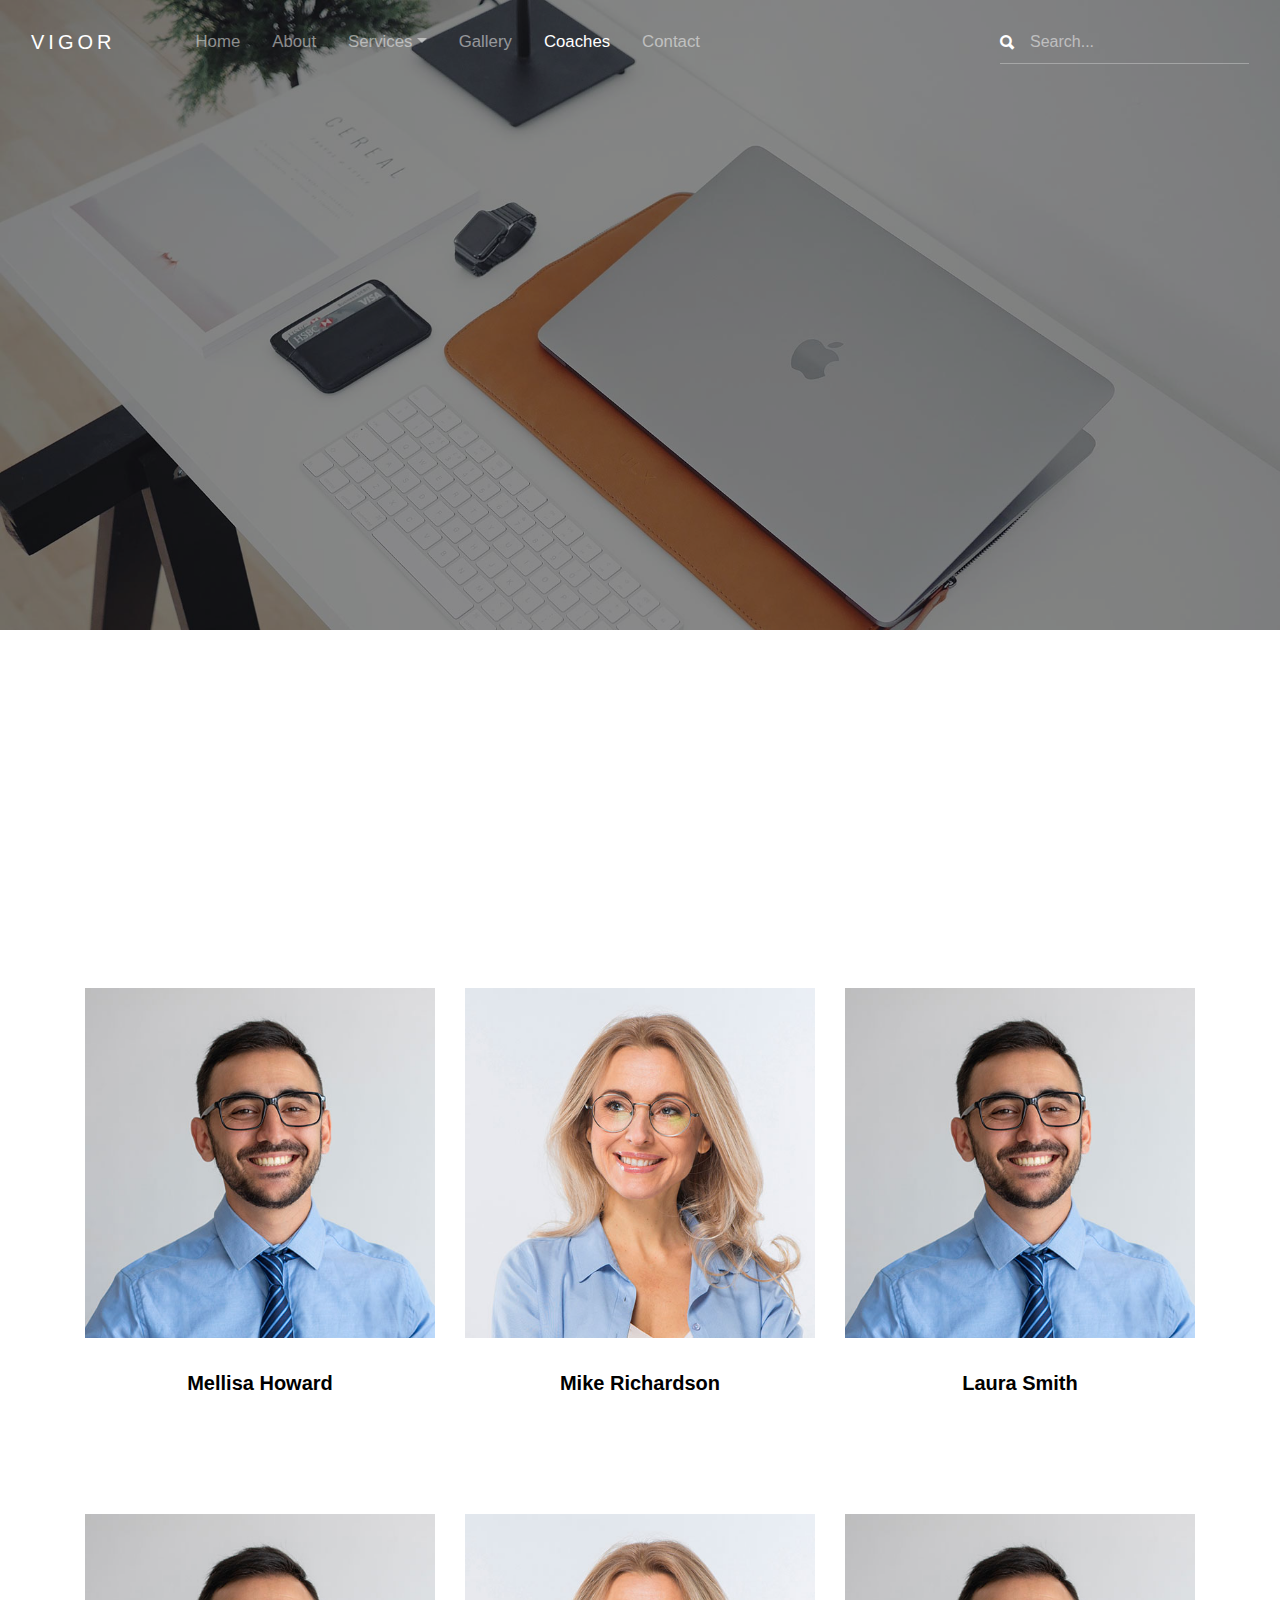
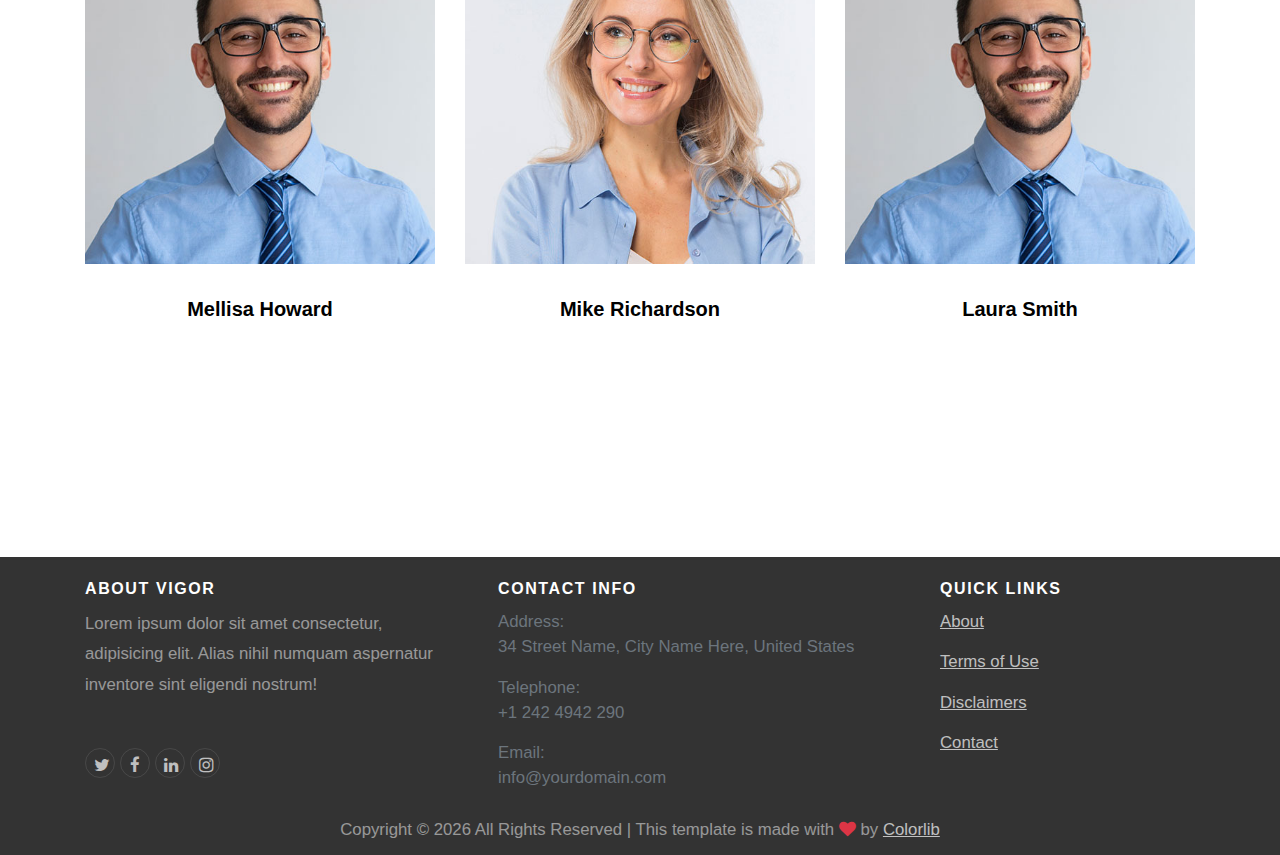
<file: team.html>
<!doctype html>
<html lang="en">

<head>
  <title>Vigor &mdash; Website Template by Colorlib</title>
  <meta charset="utf-8">
  <meta name="viewport" content="width=device-width, initial-scale=1, shrink-to-fit=no">

  <link href="https://fonts.googleapis.com/css?family=Montserrat:400,700|Oxygen:400,700" rel="stylesheet">

  <link rel="stylesheet" href="css/animate.css">
  <link rel="stylesheet" href="css/owl.carousel.min.css">
  <link rel="stylesheet" href="css/jquery.fancybox.min.css">

  <link rel="stylesheet" href="fonts/ionicons/css/ionicons.min.css">
  <link rel="stylesheet" href="fonts/fontawesome/css/font-awesome.min.css">
  <link rel="stylesheet" href="fonts/flaticon/font/flaticon.css">

  <!-- Theme Style -->
  <link rel="stylesheet" href="css/style.css">

</head>

<body>

  <header role="banner">
    <nav class="navbar navbar-expand-lg  bg-dark">
      <div class="container-fluid">
        <a class="navbar-brand " href="index.html">Vigor</a>
        <button class="navbar-toggler" type="button" data-toggle="collapse" data-target="#navbarsExample05"
          aria-controls="navbarsExample05" aria-expanded="false" aria-label="Toggle navigation">
          <span class="navbar-toggler-icon"></span>
        </button>

        <div class="collapse navbar-collapse" id="navbarsExample05">
          <ul class="navbar-nav pl-md-5 mr-auto">
            <li class="nav-item">
              <a class="nav-link " href="index.html">Home</a>
            </li>
            <li class="nav-item">
              <a class="nav-link" href="about.html">About</a>
            </li>
            <li class="nav-item dropdown">
              <a class="nav-link dropdown-toggle" href="services.html" id="dropdown04" data-toggle="dropdown"
                aria-haspopup="true" aria-expanded="false">Services</a>
              <div class="dropdown-menu" aria-labelledby="dropdown04">
                <a class="dropdown-item" href="#">Crossfit</a>
                <a class="dropdown-item" href="#">Fitness</a>
                <a class="dropdown-item" href="#">Powerlifting</a>
                <a class="dropdown-item" href="#">Gym</a>
                <a class="dropdown-item" href="#">Body Shaping</a>
                <a class="dropdown-item" href="#">Circuit</a>
              </div>
            </li>
            <li class="nav-item">
              <a class="nav-link " href="gallery.html">Gallery</a>
            </li>
            <li class="nav-item">
              <a class="nav-link active" href="coaches.html">Coaches</a>
            </li>
            <li class="nav-item">
              <a class="nav-link" href="contact.html">Contact</a>
            </li>
          </ul>

          <div class="navbar-nav ml-auto">
            <form method="post" class="search-form">
              <span class="icon ion ion-search"></span>
              <input type="text" class="form-control" placeholder="Search...">
            </form>
          </div>

        </div>
      </div>
    </nav>
  </header>
  <!-- END header -->

  <div class="inner-page">
    <div class="slider-item overlay" style="background-image: url('images/hero_2.jpg');">
      <div class="container">
        <div class="row slider-text align-items-center justify-content-center">
          <div class="col-lg-9 text-center col-sm-12 element-animate">
            <h1 class="mb-4">Our Coaches</h1>
            <p class="custom-breadcrumbs"><a href="index.html">Home</a> <span class="mx-3">/</span> Coaches</p>
          </div>
        </div>
      </div>
    </div>
  </div>


  <div class="section">
    <div class="container">
      <div class="row justify-content-center mb-5 element-animate">
        <div class="col-md-8 text-center">
          <h2 class="heading mb-4">Coaches</h2>
          <p class="mb-5 lead">Far far away, behind the word mountains, far from the countries Vokalia and Consonantia,
            there live the blind texts. Separated they live in Bookmarksgrove.</p>
        </div>
      </div>
      <div class="row">
        <div class="col-lg-4 mb-5">
          <div class="media d-block media-custom text-center">
            <a href="#"><img src="images/person_1.jpg" alt="Image Placeholder" class="img-fluid"></a>
            <div class="media-body">
              <h3 class="mt-0 text-black">Mellisa Howard</h3>
            </div>
          </div>
        </div>
        <div class="col-lg-4 mb-5">
          <div class="media d-block media-custom text-center">
            <a href="#"><img src="images/person_2.jpg" alt="Image Placeholder" class="img-fluid"></a>
            <div class="media-body">
              <h3 class="mt-0 text-black">Mike Richardson</h3>
            </div>
          </div>
        </div>
        <div class="col-lg-4 mb-5">
          <div class="media d-block media-custom text-center">
            <a href="#"><img src="images/person_1.jpg" alt="Image Placeholder" class="img-fluid"></a>
            <div class="media-body">
              <h3 class="mt-0 text-black">Laura Smith</h3>
            </div>
          </div>
        </div>

        <div class="col-lg-4 mb-5">
          <div class="media d-block media-custom text-center">
            <a href="#"><img src="images/person_1.jpg" alt="Image Placeholder" class="img-fluid"></a>
            <div class="media-body">
              <h3 class="mt-0 text-black">Mellisa Howard</h3>
            </div>
          </div>
        </div>
        <div class="col-lg-4 mb-5">
          <div class="media d-block media-custom text-center">
            <a href="#"><img src="images/person_2.jpg" alt="Image Placeholder" class="img-fluid"></a>
            <div class="media-body">
              <h3 class="mt-0 text-black">Mike Richardson</h3>
            </div>
          </div>
        </div>
        <div class="col-lg-4 mb-5">
          <div class="media d-block media-custom text-center">
            <a href="#"><img src="images/person_1.jpg" alt="Image Placeholder" class="img-fluid"></a>
            <div class="media-body">
              <h3 class="mt-0 text-black">Laura Smith</h3>
            </div>
          </div>
        </div>
  
      </div>
  
    </div>
  </div>
  <!-- END section -->


  <footer class="site-footer" role="contentinfo">
    <div class="container">
      <div class="row">
        <div class="col-md-4">
          <h3>About Vigor</h3>
          <p class="mb-5">Lorem ipsum dolor sit amet consectetur, adipisicing elit. Alias nihil numquam aspernatur
            inventore sint eligendi nostrum!</p>
          <ul class="list-unstyled footer-link d-flex footer-social">
            <li><a href="#" class="p-2"><span class="fa fa-twitter"></span></a></li>
            <li><a href="#" class="p-2"><span class="fa fa-facebook"></span></a></li>
            <li><a href="#" class="p-2"><span class="fa fa-linkedin"></span></a></li>
            <li><a href="#" class="p-2"><span class="fa fa-instagram"></span></a></li>
          </ul>

        </div>
        <div class="col-md-5 pl-md-5">
          <div>
            <h3>Contact Info</h3>
            <ul class="list-unstyled footer-link">
              <li class="d-block">
                <span class="d-block">Address:</span>
                <span>34 Street Name, City Name Here, United States</span></li>
              <li class="d-block"><span class="d-block">Telephone:</span><span>+1 242 4942 290</span></li>
              <li class="d-block"><span class="d-block">Email:</span><span>info@yourdomain.com</span></li>
            </ul>
          </div>

          <!--<div class="mb-4">
            <h3>Subscribe</h3>
            <form action="#" method="post" class="site-block-subscribe">
              <div class="input-group mb-3">
                <input type="text" class="form-control border-secondary bg-transparent" placeholder="Enter your email"
                  aria-label="Enter Email" aria-describedby="button-addon2">
                <div class="input-group-append">
                  <button class="btn btn-warning" type="button" id="button-addon2">Subscribe</button>
                </div>
              </div>
            </form>

          </div>-->
        </div>
        <div class="col-md-3">


          <h3>Quick Links</h3>
          <ul class="list-unstyled footer-link">
            <li><a href="#">About</a></li>
            <li><a href="#">Terms of Use</a></li>
            <li><a href="#">Disclaimers</a></li>
            <li><a href="#">Contact</a></li>
          </ul>
        </div>
        <div class="col-md-3">

        </div>
      </div>
      <div class="row">
        <div class="col-12 text-md-center text-left">
          <p>
            <!-- Link back to Colorlib can't be removed. Template is licensed under CC BY 3.0. -->
            Copyright &copy;
            <script>document.write(new Date().getFullYear());</script> All Rights Reserved | This template is made with
            <i class="fa fa-heart text-danger" aria-hidden="true"></i> by <a href="https://colorlib.com"
              target="_blank">Colorlib</a>
            <!-- Link back to Colorlib can't be removed. Template is licensed under CC BY 3.0. -->
          </p>
        </div>
      </div>
    </div>
  </footer>
  <!-- END footer -->

  <!-- loader -->
  <div id="loader" class="show fullscreen"><svg class="circular" width="48px" height="48px">
      <circle class="path-bg" cx="24" cy="24" r="22" fill="none" stroke-width="4" stroke="#eeeeee" />
      <circle class="path" cx="24" cy="24" r="22" fill="none" stroke-width="4" stroke-miterlimit="10"
        stroke="#f4b214" /></svg></div>

  <script src="js/jquery-3.2.1.min.js"></script>
  <script src="js/popper.min.js"></script>
  <script src="js/bootstrap.min.js"></script>
  <script src="js/owl.carousel.min.js"></script>
  <script src="js/jquery.waypoints.min.js"></script>
  <script src="js/jquery.fancybox.min.js"></script>
  <script src="js/main.js"></script>
</body>

</html>
</file>
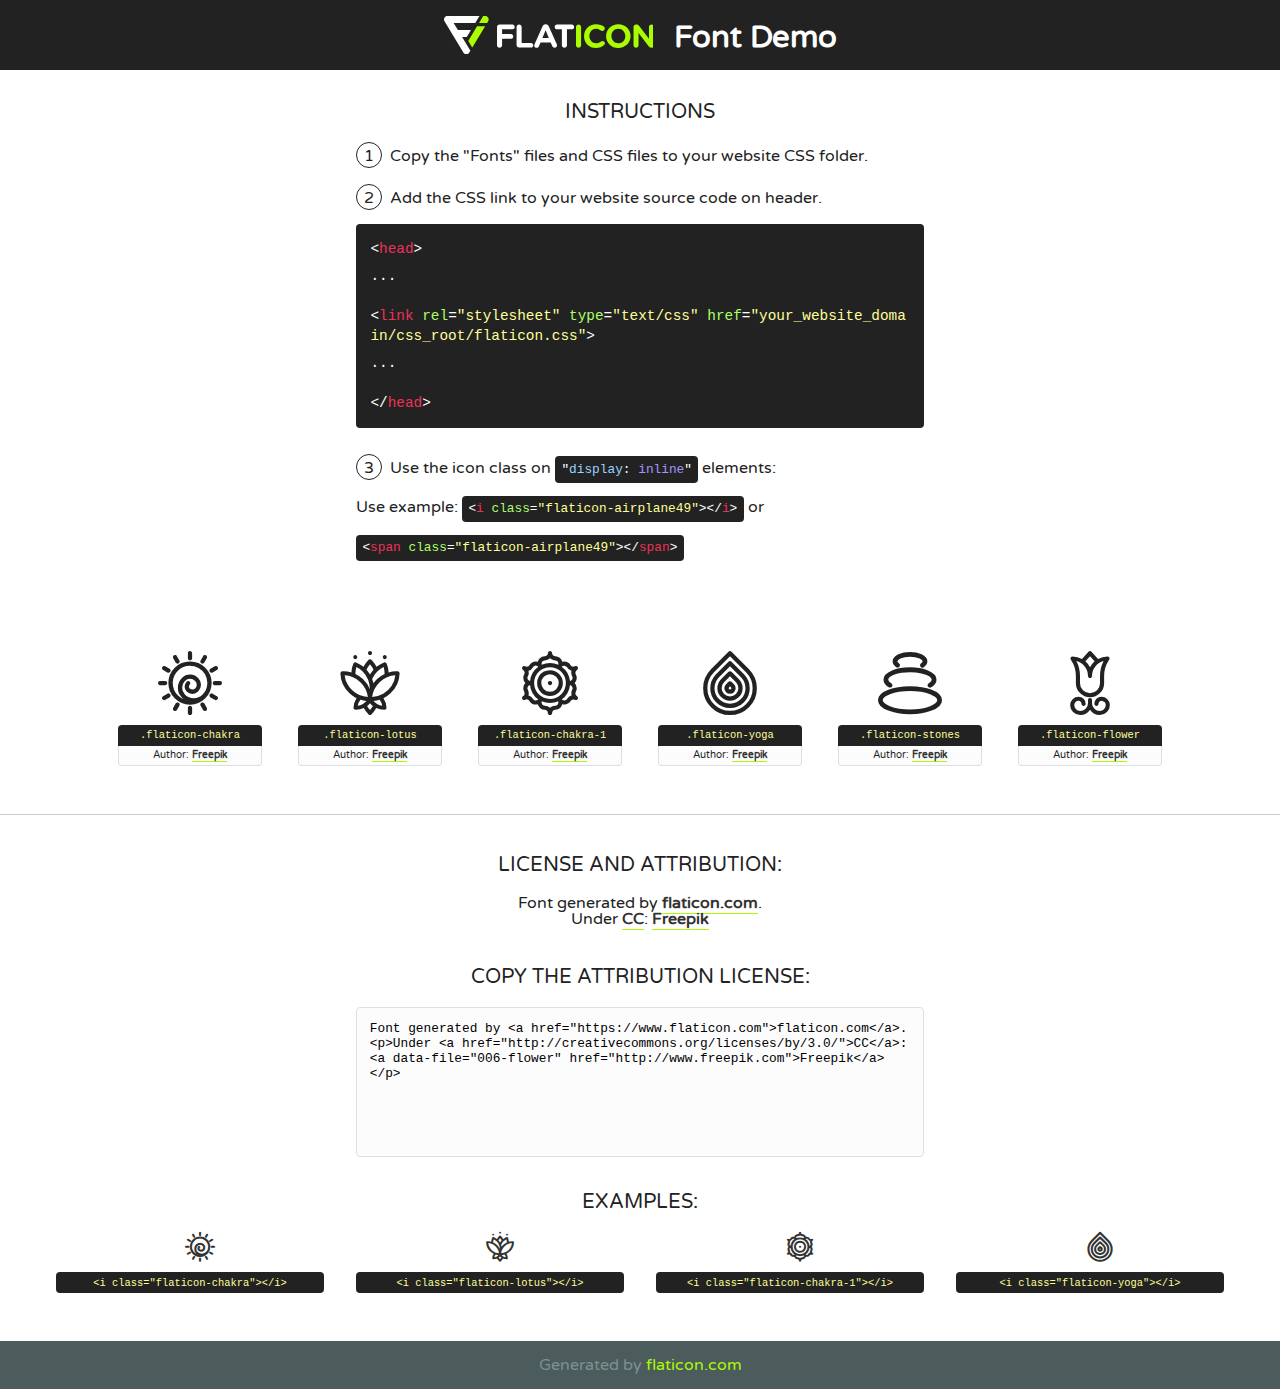
<file: fonts/flaticon-1/font/flaticon.html>
<!DOCTYPE html>
<!--
  Flaticon icon font: Flaticon
  Creation date: 15/05/2019 11:40
-->
<html>
<!DOCTYPE html>
<html>

<head>
    <title>Flaticon WebFont</title>
    <link href="http://fonts.googleapis.com/css?family=Varela+Round" rel="stylesheet" type="text/css" />
    <link rel="stylesheet" type="text/css" href="flaticon.css">
    <meta charset="UTF-8">
    <style>
    html, body, div, span, applet, object, iframe,
    h1, h2, h3, h4, h5, h6, p, blockquote, pre,
    a, abbr, acronym, address, big, cite, code,
    del, dfn, em, img, ins, kbd, q, s, samp,
    small, strike, strong, sub, sup, tt, var,
    b, u, i, center,
    dl, dt, dd, ol, ul, li,
    fieldset, form, label, legend,
    table, caption, tbody, tfoot, thead, tr, th, td,
    article, aside, canvas, details, embed, 
    figure, figcaption, footer, header, hgroup, 
    menu, nav, output, ruby, section, summary,
    time, mark, audio, video {
        margin: 0;
        padding: 0;
        border: 0;
        font-size: 100%;
        font: inherit;
        vertical-align: baseline;
    }
    /* HTML5 display-role reset for older browsers */
    article, aside, details, figcaption, figure, 
    footer, header, hgroup, menu, nav, section {
        display: block;
    }
    body {
        line-height: 1;
    }
    ol, ul {
        list-style: none;
    }
    blockquote, q {
        quotes: none;
    }
    blockquote:before, blockquote:after,
    q:before, q:after {
        content: '';
        content: none;
    }
    table {
        border-collapse: collapse;
        border-spacing: 0;
    }
    body {
        font-family: 'Varela Round', Helvetica, Arial, sans-serif;
        font-size: 16px;
        color: #222;
    }
    a {
        color: #333;
        border-bottom: 1px solid #a9fd00;
        font-weight: bold;
        text-decoration: none;
    }
    * {
        -moz-box-sizing: border-box;
        -webkit-box-sizing: border-box;
        box-sizing: border-box;
        margin: 0;
        padding: 0;
    }
    [class^="flaticon-"]:before, [class*=" flaticon-"]:before, [class^="flaticon-"]:after, [class*=" flaticon-"]:after {
        font-family: Flaticon;
        font-size: 30px;
        font-style: normal;
        margin-left: 20px;
        color: #333;
    }
    .wrapper {
        max-width: 600px;
        margin: auto;
        padding: 0 1em;
    }
    .title {
        font-size: 1.25em;
        text-align: center;
        margin-bottom: 1em;
        text-transform: uppercase;
    }
    header {
        text-align: center;
        background-color: #222;
        color: #fff;
        padding: 1em;
    }
    header .logo {
        width: 210px;
        height: 38px;
        display: inline-block;
        vertical-align: middle;
        margin-right: 1em;
        border: none;
    }
    header strong {
        font-size: 1.95em;
        font-weight: bold;
        vertical-align: middle;
        margin-top: 5px;
        display: inline-block;
    }
    .demo {
        margin: 2em auto;
        line-height: 1.25em;
    }
    .demo ul li {
        margin-bottom: 1em;
    }
    .demo ul li .num {
        color: #222;
        border-radius: 20px;
        display: inline-block;
        width: 26px;
        padding: 3px;
        height: 26px;
        text-align: center;
        margin-right: 0.5em;
        border: 1px solid #222;
    }
    .demo ul li code {
        background-color: #222;
        border-radius: 4px;
        padding: 0.25em 0.5em;
        display: inline-block;
        color: #fff;
        font-family: Consolas,Monaco,Lucida Console,Liberation Mono,DejaVu Sans Mono,Bitstream Vera Sans Mono,Courier New, monospace;
        font-weight: lighter;
        margin-top: 1em;
        font-size: 0.8em;
        word-break: break-all;
    }
    .demo ul li code.big {
        padding: 1em;
        font-size: 0.9em;
    }
    .demo ul li code .red {
        color: #EF3159;
    }
    .demo ul li code .green {
        color: #ACFF65;
    }
    .demo ul li code .yellow {
        color: #FFFF99;
    }
    .demo ul li code .blue {
        color: #99D3FF;
    }
    .demo ul li code .purple {
        color: #A295FF;
    }
    .demo ul li code .dots {
        margin-top: 0.5em;
        display: block;
    }
    #glyphs {
        border-bottom: 1px solid #ccc;
        padding: 2em 0;
        text-align: center;
    }
    .glyph {
        display: inline-block;
        width: 9em;
        margin: 1em;
        text-align: center;
        vertical-align: top;
        background: #FFF;
    }
    .glyph .glyph-icon {
        padding: 10px;
        display: block;
        font-family:"Flaticon";
        font-size: 64px;
        line-height: 1;
    }
    .glyph .glyph-icon:before {
        font-size: 64px;
        color: #222;
        margin-left: 0;
    }
    .class-name {
        font-size: 0.65em;
        background-color: #222;
        color: #fff;
        border-radius: 4px 4px 0 0;
        padding: 0.5em;
        color: #FFFF99;
        font-family: Consolas,Monaco,Lucida Console,Liberation Mono,DejaVu Sans Mono,Bitstream Vera Sans Mono,Courier New, monospace;
    }
    .author-name {
        font-size: 0.6em;
        background-color: #fcfcfd;
        border: 1px solid #DEDEE4;
        border-top: 0;
        border-radius: 0 0 4px 4px;
        padding: 0.5em;
    }
    .class-name:last-child {
        font-size: 10px;
        color:#888;
    }
    .class-name:last-child a {
        font-size: 10px;
        color:#555;
    }
    .class-name:last-child a:hover {
        color:#a9fd00;
    }
    .glyph > input {
        display: block;
        width: 100px;
        margin: 5px auto;
        text-align: center;
        font-size: 12px;
        cursor: text;
    }
    .glyph > input.icon-input {
        font-family:"Flaticon";
        font-size: 16px;
        margin-bottom: 10px;
    }
    .attribution .title {
        margin-top: 2em;
    }
    .attribution textarea {
        background-color: #fcfcfd;
        padding: 1em;
        border: none;
        box-shadow: none;
        border: 1px solid #DEDEE4;
        border-radius: 4px;
        resize: none;
        width: 100%;
        height: 150px;
        font-size: 0.8em;
        font-family: Consolas,Monaco,Lucida Console,Liberation Mono,DejaVu Sans Mono,Bitstream Vera Sans Mono,Courier New, monospace;
        -webkit-appearance: none;
    }
    .iconsuse {
        margin: 2em auto;
        text-align: center;
        max-width: 1200px;
    }
    .iconsuse:after {
        content: '';
        display: table;
        clear: both;
    }
    .iconsuse .image {
        float: left;
        width: 25%;
        padding: 0 1em;
    }
    .iconsuse .image p {
        margin-bottom: 1em;
    }
    .iconsuse .image span {
        display: block;
        font-size: 0.65em;
        background-color: #222;
        color: #fff;
        border-radius: 4px;
        padding: 0.5em;
        color: #FFFF99;
        margin-top: 1em;
        font-family: Consolas,Monaco,Lucida Console,Liberation Mono,DejaVu Sans Mono,Bitstream Vera Sans Mono,Courier New, monospace;
    }
    #footer {
        text-align: center;
        background-color: #4C5B5C;
        color: #7c9192;
        padding: 1em;
    }
    #footer a {
        border: none;
        color: #a9fd00;
        font-weight: normal;
    }
    @media (max-width: 960px) {
        .iconsuse .image {
            width: 50%;
        }
    }
    @media (max-width: 560px) {
        .iconsuse .image {
            width: 100%;
        }
    }
    </style>
</head>

<body class="characters-off">

    <header>
        <a href="https://www.flaticon.com" target="_blank" class="logo">
            <svg version="1.1" xmlns="http://www.w3.org/2000/svg" xmlns:xlink="http://www.w3.org/1999/xlink" xmlns:a="http://ns.adobe.com/AdobeSVGViewerExtensions/3.0/" viewBox="0 0 560.875 102.036" enable-background="new 0 0 560.875 102.036" xml:space="preserve">
                <defs>
                </defs>
                <g>
                    <g class="letters">
                        <path fill="#ffffff" d="M141.596,29.675c0-3.777,2.985-6.767,6.764-6.767h34.438c3.426,0,6.15,2.728,6.15,6.15
                        c0,3.43-2.724,6.149-6.15,6.149h-27.674v13.091h23.719c3.429,0,6.151,2.724,6.151,6.15c0,3.43-2.723,6.149-6.151,6.149h-23.719
                        v17.574c0,3.773-2.986,6.761-6.764,6.761c-3.779,0-6.764-2.989-6.764-6.761V29.675z"></path>
                        <path fill="#ffffff" d="M193.844,29.149c0-3.781,2.985-6.767,6.764-6.767c3.776,0,6.763,2.985,6.763,6.767v42.957h25.039
                        c3.426,0,6.149,2.726,6.149,6.153c0,3.425-2.723,6.15-6.149,6.15h-31.802c-3.779,0-6.764-2.986-6.764-6.768V29.149z"></path>
                        <path fill="#ffffff" d="M241.891,75.71l21.438-48.407c1.492-3.341,4.215-5.357,7.906-5.357h0.792
                        c3.686,0,6.323,2.017,7.815,5.357l21.439,48.407c0.436,0.967,0.701,1.845,0.701,2.723c0,3.602-2.809,6.501-6.414,6.501
                        c-3.161,0-5.269-1.845-6.499-4.655l-4.132-9.661h-27.059l-4.301,10.102c-1.144,2.631-3.426,4.214-6.237,4.214
                        c-3.517,0-6.24-2.81-6.24-6.325C241.1,77.64,241.451,76.677,241.891,75.71z M279.932,58.666l-8.521-20.297l-8.526,20.297H279.932
                        z"></path>
                        <path fill="#ffffff" d="M314.864,35.387H301.86c-3.429,0-6.239-2.813-6.239-6.238c0-3.429,2.811-6.24,6.239-6.24h39.533
                        c3.426,0,6.237,2.811,6.237,6.24c0,3.425-2.811,6.238-6.237,6.238h-13.001v42.785c0,3.773-2.99,6.761-6.764,6.761
                        c-3.779,0-6.764-2.989-6.764-6.761V35.387z"></path>
                        <path fill="#A9FD00" d="M352.615,29.149c0-3.781,2.985-6.767,6.767-6.767c3.774,0,6.761,2.985,6.761,6.767v49.024
                        c0,3.773-2.987,6.761-6.761,6.761c-3.781,0-6.767-2.989-6.767-6.761V29.149z"></path>
                        <path fill="#A9FD00" d="M374.132,53.836v-0.179c0-17.481,13.178-31.801,32.065-31.801c9.22,0,15.459,2.458,20.557,6.238
                        c1.402,1.054,2.637,2.985,2.637,5.357c0,3.692-2.985,6.59-6.681,6.59c-1.845,0-3.071-0.702-4.044-1.319
                        c-3.776-2.813-7.729-4.393-12.562-4.393c-10.364,0-17.831,8.611-17.831,19.154v0.173c0,10.542,7.291,19.329,17.831,19.329
                        c5.715,0,9.492-1.756,13.359-4.834c1.049-0.874,2.458-1.491,4.039-1.491c3.429,0,6.325,2.813,6.325,6.236
                        c0,2.106-1.056,3.78-2.282,4.834c-5.539,4.834-12.036,7.733-21.878,7.733C387.572,85.464,374.132,71.493,374.132,53.836z"></path>
                        <path fill="#A9FD00" d="M433.009,53.836v-0.179c0-17.481,13.79-31.801,32.766-31.801c18.981,0,32.592,14.143,32.592,31.628v0.173
                        c0,17.483-13.785,31.807-32.769,31.807C446.625,85.464,433.009,71.32,433.009,53.836z M484.224,53.836v-0.179
                        c0-10.539-7.725-19.326-18.626-19.326c-10.893,0-18.449,8.611-18.449,19.154v0.173c0,10.542,7.73,19.329,18.626,19.329
                        C476.676,72.986,484.224,64.378,484.224,53.836z"></path>
                        <path fill="#A9FD00" d="M506.233,29.321c0-3.774,2.99-6.763,6.767-6.763h1.401c3.252,0,5.183,1.583,7.029,3.953l26.093,34.265
                        V29.059c0-3.692,2.99-6.677,6.681-6.677c3.683,0,6.671,2.985,6.671,6.677v48.934c0,3.78-2.987,6.765-6.764,6.765h-0.436
                        c-3.257,0-5.188-1.581-7.034-3.953l-27.056-35.492v32.944c0,3.687-2.985,6.676-6.678,6.676c-3.683,0-6.673-2.989-6.673-6.676
                        V29.321z"></path>
                    </g>
                    <g class="insignia">
                        <path fill="#ffffff" d="M48.372,56.137h12.517l11.156-18.537H37.186L25.688,18.539h57.825L94.668,0H9.271
                        C5.925,0,2.842,1.801,1.198,4.716c-1.644,2.907-1.593,6.482,0.134,9.343l50.38,83.501c1.678,2.781,4.689,4.476,7.938,4.476
                        c3.246,0,6.257-1.695,7.935-4.476l2.898-4.804L48.372,56.137z"></path>
                        <g class="i">
                            <path fill="#A9FD00" d="M93.575,18.539h0.031v0.004l21.652,0.004l2.705-4.488c1.727-2.861,1.778-6.436,0.133-9.343
                            C116.454,1.801,113.371,0,110.026,0h-5.294L93.575,18.539z"></path>
                            <polygon fill="#A9FD00" points="88.291,27.356 64.725,66.486 75.519,84.404 109.942,27.356"></polygon>
                        </g>
                    </g>
                </g>
            </svg>
        </a>
        <strong>Font Demo</strong>
    </header>


    <section class="demo wrapper">

        <p class="title">Instructions</p>

        <ul>
            <li>
                <span class="num">1</span>Copy the "Fonts" files and CSS files to your website CSS folder.
            </li>
            <li>
                <span class="num">2</span>Add the CSS link to your website source code on header.
                <code class="big">
                    &lt;<span class="red">head</span>&gt;
                    <br/><span class="dots">...</span>
                    <br/>&lt;<span class="red">link</span> <span class="green">rel</span>=<span class="yellow">"stylesheet"</span> <span class="green">type</span>=<span class="yellow">"text/css"</span> <span class="green">href</span>=<span class="yellow">"your_website_domain/css_root/flaticon.css"</span>&gt;
                    <br/><span class="dots">...</span>
                    <br/>&lt;/<span class="red">head</span>&gt;
                </code>
            </li>

            <li>
                <p>
                    <span class="num">3</span>Use the icon class on <code>"<span class="blue">display</span>:<span class="purple"> inline</span>"</code> elements:
                    <br />
                    Use example: <code>&lt;<span class="red">i</span> <span class="green">class</span>=<span class="yellow">&quot;flaticon-airplane49&quot;</span>&gt;&lt;/<span class="red">i</span>&gt;</code> or <code>&lt;<span class="red">span</span> <span class="green">class</span>=<span class="yellow">&quot;flaticon-airplane49&quot;</span>&gt;&lt;/<span class="red">span</span>&gt;</code>
            </li>
        </ul>

    </section>




   <section id="glyphs">          
    
      
        <div class="glyph"><div class="glyph-icon flaticon-chakra"></div>
            <div class="class-name">.flaticon-chakra</div>
            <div class="author-name">Author: <a data-file="001-chakra" href="http://www.freepik.com">Freepik</a> </div> 
        </div>        
        
        <div class="glyph"><div class="glyph-icon flaticon-lotus"></div>
            <div class="class-name">.flaticon-lotus</div>
            <div class="author-name">Author: <a data-file="002-lotus" href="http://www.freepik.com">Freepik</a> </div> 
        </div>        
        
        <div class="glyph"><div class="glyph-icon flaticon-chakra-1"></div>
            <div class="class-name">.flaticon-chakra-1</div>
            <div class="author-name">Author: <a data-file="003-chakra-1" href="http://www.freepik.com">Freepik</a> </div> 
        </div>        
        
        <div class="glyph"><div class="glyph-icon flaticon-yoga"></div>
            <div class="class-name">.flaticon-yoga</div>
            <div class="author-name">Author: <a data-file="004-yoga" href="http://www.freepik.com">Freepik</a> </div> 
        </div>        
        
        <div class="glyph"><div class="glyph-icon flaticon-stones"></div>
            <div class="class-name">.flaticon-stones</div>
            <div class="author-name">Author: <a data-file="005-stones" href="http://www.freepik.com">Freepik</a> </div> 
        </div>        
        
        <div class="glyph"><div class="glyph-icon flaticon-flower"></div>
            <div class="class-name">.flaticon-flower</div>
            <div class="author-name">Author: <a data-file="006-flower" href="http://www.freepik.com">Freepik</a> </div> 
        </div>        
        

    </section>



    <section class="attribution wrapper"   style="text-align:center;">

      <div class="title">License and attribution:</div><div class="attrDiv">Font generated by <a href="https://www.flaticon.com">flaticon.com</a>. <div><p>Under <a href="http://creativecommons.org/licenses/by/3.0/">CC</a>: <a data-file="006-flower" href="http://www.freepik.com">Freepik</a></p>  </div>
      </div>
      <div class="title">Copy the Attribution License:</div>

    <textarea onclick="this.focus();this.select();">Font generated by &lt;a href=&quot;https://www.flaticon.com&quot;&gt;flaticon.com&lt;/a&gt;. <p>Under <a href="http://creativecommons.org/licenses/by/3.0/">CC</a>: <a data-file="006-flower" href="http://www.freepik.com">Freepik</a></p>  
     </textarea>

    </section>

    <section class="iconsuse">

          <div class="title">Examples:</div>            
             
            <div class="image">
                <p>
                    <i class="glyph-icon flaticon-chakra"></i> 
                    <span>&lt;i class=&quot;flaticon-chakra&quot;&gt;&lt;/i&gt;</span>
                </p>
            </div>
            
            <div class="image">
                <p>
                    <i class="glyph-icon flaticon-lotus"></i> 
                    <span>&lt;i class=&quot;flaticon-lotus&quot;&gt;&lt;/i&gt;</span>
                </p>
            </div>
            
            <div class="image">
                <p>
                    <i class="glyph-icon flaticon-chakra-1"></i> 
                    <span>&lt;i class=&quot;flaticon-chakra-1&quot;&gt;&lt;/i&gt;</span>
                </p>
            </div>
            
            <div class="image">
                <p>
                    <i class="glyph-icon flaticon-yoga"></i> 
                    <span>&lt;i class=&quot;flaticon-yoga&quot;&gt;&lt;/i&gt;</span>
                </p>
            </div>
                       
        </div>
                            
    </section>

<div id="footer">
    <div>Generated by <a href="https://www.flaticon.com">flaticon.com</a>
    </div>
</div>



</body>
</html>
</file>
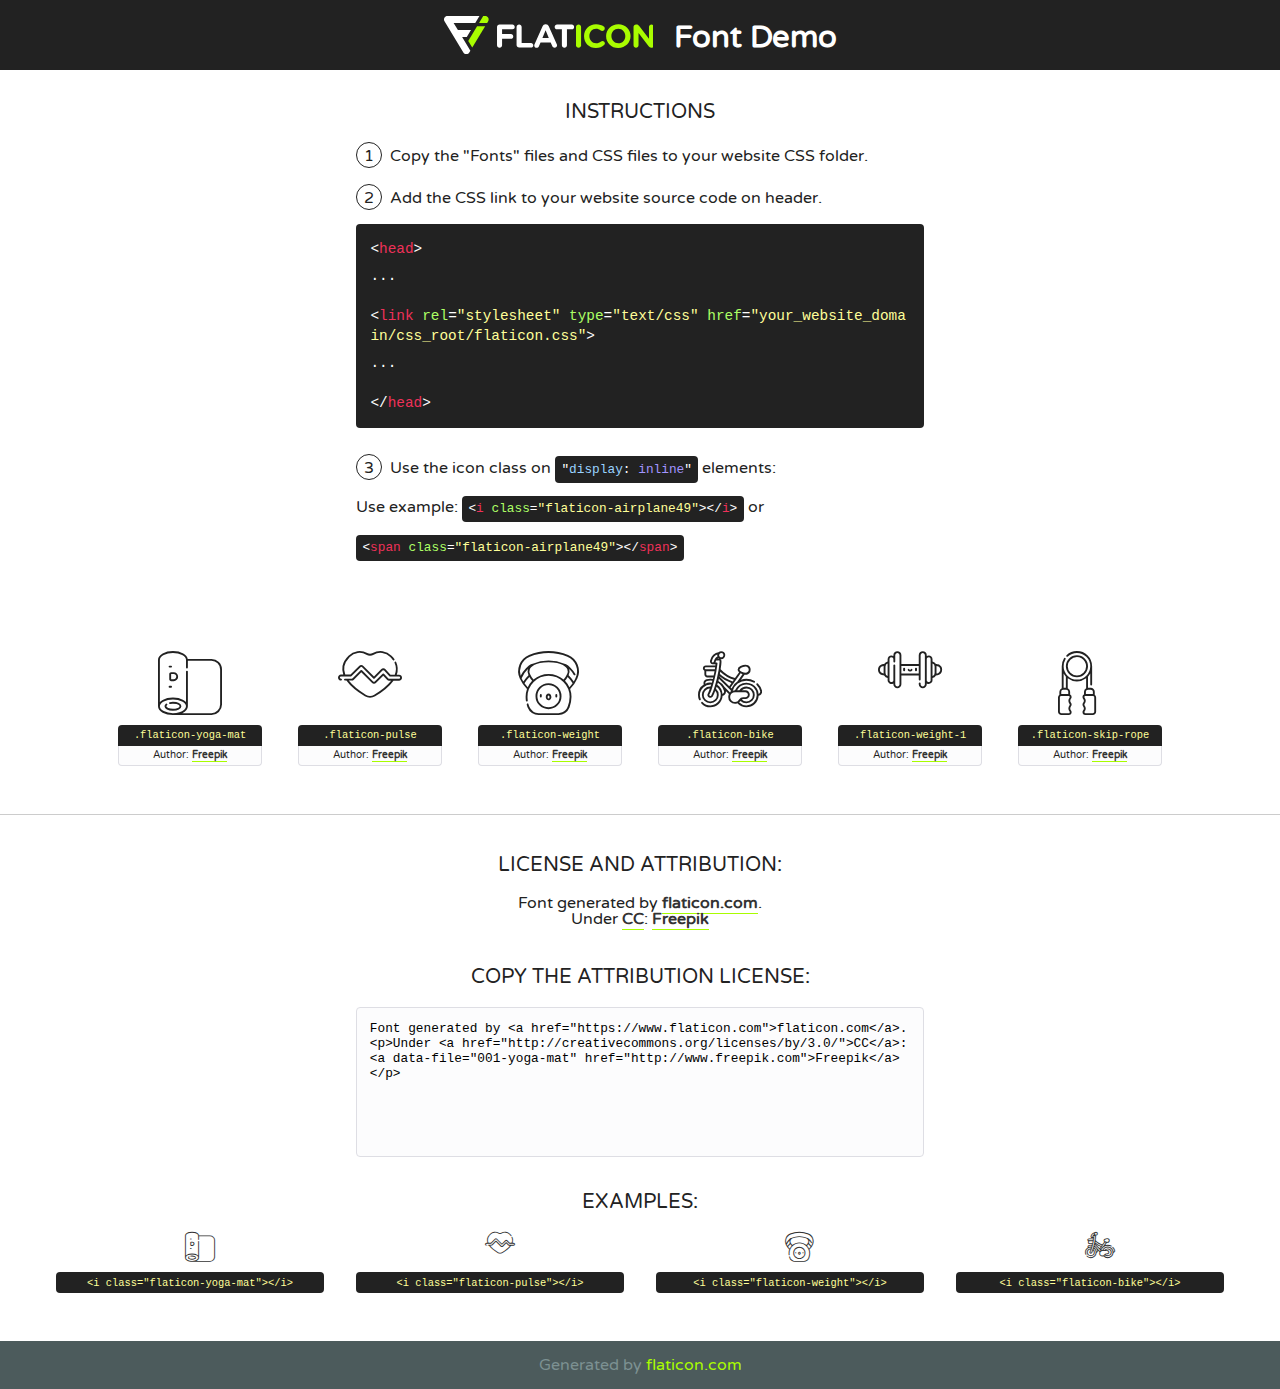
<file: fonts/flaticon/font/flaticon.html>
<!DOCTYPE html>
<!--
  Flaticon icon font: Flaticon
  Creation date: 17/05/2019 07:33
-->
<html>
<!DOCTYPE html>
<html>

<head>
    <title>Flaticon WebFont</title>
    <link href="http://fonts.googleapis.com/css?family=Varela+Round" rel="stylesheet" type="text/css" />
    <link rel="stylesheet" type="text/css" href="flaticon.css">
    <meta charset="UTF-8">
    <style>
    html, body, div, span, applet, object, iframe,
    h1, h2, h3, h4, h5, h6, p, blockquote, pre,
    a, abbr, acronym, address, big, cite, code,
    del, dfn, em, img, ins, kbd, q, s, samp,
    small, strike, strong, sub, sup, tt, var,
    b, u, i, center,
    dl, dt, dd, ol, ul, li,
    fieldset, form, label, legend,
    table, caption, tbody, tfoot, thead, tr, th, td,
    article, aside, canvas, details, embed, 
    figure, figcaption, footer, header, hgroup, 
    menu, nav, output, ruby, section, summary,
    time, mark, audio, video {
        margin: 0;
        padding: 0;
        border: 0;
        font-size: 100%;
        font: inherit;
        vertical-align: baseline;
    }
    /* HTML5 display-role reset for older browsers */
    article, aside, details, figcaption, figure, 
    footer, header, hgroup, menu, nav, section {
        display: block;
    }
    body {
        line-height: 1;
    }
    ol, ul {
        list-style: none;
    }
    blockquote, q {
        quotes: none;
    }
    blockquote:before, blockquote:after,
    q:before, q:after {
        content: '';
        content: none;
    }
    table {
        border-collapse: collapse;
        border-spacing: 0;
    }
    body {
        font-family: 'Varela Round', Helvetica, Arial, sans-serif;
        font-size: 16px;
        color: #222;
    }
    a {
        color: #333;
        border-bottom: 1px solid #a9fd00;
        font-weight: bold;
        text-decoration: none;
    }
    * {
        -moz-box-sizing: border-box;
        -webkit-box-sizing: border-box;
        box-sizing: border-box;
        margin: 0;
        padding: 0;
    }
    [class^="flaticon-"]:before, [class*=" flaticon-"]:before, [class^="flaticon-"]:after, [class*=" flaticon-"]:after {
        font-family: Flaticon;
        font-size: 30px;
        font-style: normal;
        margin-left: 20px;
        color: #333;
    }
    .wrapper {
        max-width: 600px;
        margin: auto;
        padding: 0 1em;
    }
    .title {
        font-size: 1.25em;
        text-align: center;
        margin-bottom: 1em;
        text-transform: uppercase;
    }
    header {
        text-align: center;
        background-color: #222;
        color: #fff;
        padding: 1em;
    }
    header .logo {
        width: 210px;
        height: 38px;
        display: inline-block;
        vertical-align: middle;
        margin-right: 1em;
        border: none;
    }
    header strong {
        font-size: 1.95em;
        font-weight: bold;
        vertical-align: middle;
        margin-top: 5px;
        display: inline-block;
    }
    .demo {
        margin: 2em auto;
        line-height: 1.25em;
    }
    .demo ul li {
        margin-bottom: 1em;
    }
    .demo ul li .num {
        color: #222;
        border-radius: 20px;
        display: inline-block;
        width: 26px;
        padding: 3px;
        height: 26px;
        text-align: center;
        margin-right: 0.5em;
        border: 1px solid #222;
    }
    .demo ul li code {
        background-color: #222;
        border-radius: 4px;
        padding: 0.25em 0.5em;
        display: inline-block;
        color: #fff;
        font-family: Consolas,Monaco,Lucida Console,Liberation Mono,DejaVu Sans Mono,Bitstream Vera Sans Mono,Courier New, monospace;
        font-weight: lighter;
        margin-top: 1em;
        font-size: 0.8em;
        word-break: break-all;
    }
    .demo ul li code.big {
        padding: 1em;
        font-size: 0.9em;
    }
    .demo ul li code .red {
        color: #EF3159;
    }
    .demo ul li code .green {
        color: #ACFF65;
    }
    .demo ul li code .yellow {
        color: #FFFF99;
    }
    .demo ul li code .blue {
        color: #99D3FF;
    }
    .demo ul li code .purple {
        color: #A295FF;
    }
    .demo ul li code .dots {
        margin-top: 0.5em;
        display: block;
    }
    #glyphs {
        border-bottom: 1px solid #ccc;
        padding: 2em 0;
        text-align: center;
    }
    .glyph {
        display: inline-block;
        width: 9em;
        margin: 1em;
        text-align: center;
        vertical-align: top;
        background: #FFF;
    }
    .glyph .glyph-icon {
        padding: 10px;
        display: block;
        font-family:"Flaticon";
        font-size: 64px;
        line-height: 1;
    }
    .glyph .glyph-icon:before {
        font-size: 64px;
        color: #222;
        margin-left: 0;
    }
    .class-name {
        font-size: 0.65em;
        background-color: #222;
        color: #fff;
        border-radius: 4px 4px 0 0;
        padding: 0.5em;
        color: #FFFF99;
        font-family: Consolas,Monaco,Lucida Console,Liberation Mono,DejaVu Sans Mono,Bitstream Vera Sans Mono,Courier New, monospace;
    }
    .author-name {
        font-size: 0.6em;
        background-color: #fcfcfd;
        border: 1px solid #DEDEE4;
        border-top: 0;
        border-radius: 0 0 4px 4px;
        padding: 0.5em;
    }
    .class-name:last-child {
        font-size: 10px;
        color:#888;
    }
    .class-name:last-child a {
        font-size: 10px;
        color:#555;
    }
    .class-name:last-child a:hover {
        color:#a9fd00;
    }
    .glyph > input {
        display: block;
        width: 100px;
        margin: 5px auto;
        text-align: center;
        font-size: 12px;
        cursor: text;
    }
    .glyph > input.icon-input {
        font-family:"Flaticon";
        font-size: 16px;
        margin-bottom: 10px;
    }
    .attribution .title {
        margin-top: 2em;
    }
    .attribution textarea {
        background-color: #fcfcfd;
        padding: 1em;
        border: none;
        box-shadow: none;
        border: 1px solid #DEDEE4;
        border-radius: 4px;
        resize: none;
        width: 100%;
        height: 150px;
        font-size: 0.8em;
        font-family: Consolas,Monaco,Lucida Console,Liberation Mono,DejaVu Sans Mono,Bitstream Vera Sans Mono,Courier New, monospace;
        -webkit-appearance: none;
    }
    .iconsuse {
        margin: 2em auto;
        text-align: center;
        max-width: 1200px;
    }
    .iconsuse:after {
        content: '';
        display: table;
        clear: both;
    }
    .iconsuse .image {
        float: left;
        width: 25%;
        padding: 0 1em;
    }
    .iconsuse .image p {
        margin-bottom: 1em;
    }
    .iconsuse .image span {
        display: block;
        font-size: 0.65em;
        background-color: #222;
        color: #fff;
        border-radius: 4px;
        padding: 0.5em;
        color: #FFFF99;
        margin-top: 1em;
        font-family: Consolas,Monaco,Lucida Console,Liberation Mono,DejaVu Sans Mono,Bitstream Vera Sans Mono,Courier New, monospace;
    }
    #footer {
        text-align: center;
        background-color: #4C5B5C;
        color: #7c9192;
        padding: 1em;
    }
    #footer a {
        border: none;
        color: #a9fd00;
        font-weight: normal;
    }
    @media (max-width: 960px) {
        .iconsuse .image {
            width: 50%;
        }
    }
    @media (max-width: 560px) {
        .iconsuse .image {
            width: 100%;
        }
    }
    </style>
</head>

<body class="characters-off">

    <header>
        <a href="https://www.flaticon.com" target="_blank" class="logo">
            <svg version="1.1" xmlns="http://www.w3.org/2000/svg" xmlns:xlink="http://www.w3.org/1999/xlink" xmlns:a="http://ns.adobe.com/AdobeSVGViewerExtensions/3.0/" viewBox="0 0 560.875 102.036" enable-background="new 0 0 560.875 102.036" xml:space="preserve">
                <defs>
                </defs>
                <g>
                    <g class="letters">
                        <path fill="#ffffff" d="M141.596,29.675c0-3.777,2.985-6.767,6.764-6.767h34.438c3.426,0,6.15,2.728,6.15,6.15
                        c0,3.43-2.724,6.149-6.15,6.149h-27.674v13.091h23.719c3.429,0,6.151,2.724,6.151,6.15c0,3.43-2.723,6.149-6.151,6.149h-23.719
                        v17.574c0,3.773-2.986,6.761-6.764,6.761c-3.779,0-6.764-2.989-6.764-6.761V29.675z"></path>
                        <path fill="#ffffff" d="M193.844,29.149c0-3.781,2.985-6.767,6.764-6.767c3.776,0,6.763,2.985,6.763,6.767v42.957h25.039
                        c3.426,0,6.149,2.726,6.149,6.153c0,3.425-2.723,6.15-6.149,6.15h-31.802c-3.779,0-6.764-2.986-6.764-6.768V29.149z"></path>
                        <path fill="#ffffff" d="M241.891,75.71l21.438-48.407c1.492-3.341,4.215-5.357,7.906-5.357h0.792
                        c3.686,0,6.323,2.017,7.815,5.357l21.439,48.407c0.436,0.967,0.701,1.845,0.701,2.723c0,3.602-2.809,6.501-6.414,6.501
                        c-3.161,0-5.269-1.845-6.499-4.655l-4.132-9.661h-27.059l-4.301,10.102c-1.144,2.631-3.426,4.214-6.237,4.214
                        c-3.517,0-6.24-2.81-6.24-6.325C241.1,77.64,241.451,76.677,241.891,75.71z M279.932,58.666l-8.521-20.297l-8.526,20.297H279.932
                        z"></path>
                        <path fill="#ffffff" d="M314.864,35.387H301.86c-3.429,0-6.239-2.813-6.239-6.238c0-3.429,2.811-6.24,6.239-6.24h39.533
                        c3.426,0,6.237,2.811,6.237,6.24c0,3.425-2.811,6.238-6.237,6.238h-13.001v42.785c0,3.773-2.99,6.761-6.764,6.761
                        c-3.779,0-6.764-2.989-6.764-6.761V35.387z"></path>
                        <path fill="#A9FD00" d="M352.615,29.149c0-3.781,2.985-6.767,6.767-6.767c3.774,0,6.761,2.985,6.761,6.767v49.024
                        c0,3.773-2.987,6.761-6.761,6.761c-3.781,0-6.767-2.989-6.767-6.761V29.149z"></path>
                        <path fill="#A9FD00" d="M374.132,53.836v-0.179c0-17.481,13.178-31.801,32.065-31.801c9.22,0,15.459,2.458,20.557,6.238
                        c1.402,1.054,2.637,2.985,2.637,5.357c0,3.692-2.985,6.59-6.681,6.59c-1.845,0-3.071-0.702-4.044-1.319
                        c-3.776-2.813-7.729-4.393-12.562-4.393c-10.364,0-17.831,8.611-17.831,19.154v0.173c0,10.542,7.291,19.329,17.831,19.329
                        c5.715,0,9.492-1.756,13.359-4.834c1.049-0.874,2.458-1.491,4.039-1.491c3.429,0,6.325,2.813,6.325,6.236
                        c0,2.106-1.056,3.78-2.282,4.834c-5.539,4.834-12.036,7.733-21.878,7.733C387.572,85.464,374.132,71.493,374.132,53.836z"></path>
                        <path fill="#A9FD00" d="M433.009,53.836v-0.179c0-17.481,13.79-31.801,32.766-31.801c18.981,0,32.592,14.143,32.592,31.628v0.173
                        c0,17.483-13.785,31.807-32.769,31.807C446.625,85.464,433.009,71.32,433.009,53.836z M484.224,53.836v-0.179
                        c0-10.539-7.725-19.326-18.626-19.326c-10.893,0-18.449,8.611-18.449,19.154v0.173c0,10.542,7.73,19.329,18.626,19.329
                        C476.676,72.986,484.224,64.378,484.224,53.836z"></path>
                        <path fill="#A9FD00" d="M506.233,29.321c0-3.774,2.99-6.763,6.767-6.763h1.401c3.252,0,5.183,1.583,7.029,3.953l26.093,34.265
                        V29.059c0-3.692,2.99-6.677,6.681-6.677c3.683,0,6.671,2.985,6.671,6.677v48.934c0,3.78-2.987,6.765-6.764,6.765h-0.436
                        c-3.257,0-5.188-1.581-7.034-3.953l-27.056-35.492v32.944c0,3.687-2.985,6.676-6.678,6.676c-3.683,0-6.673-2.989-6.673-6.676
                        V29.321z"></path>
                    </g>
                    <g class="insignia">
                        <path fill="#ffffff" d="M48.372,56.137h12.517l11.156-18.537H37.186L25.688,18.539h57.825L94.668,0H9.271
                        C5.925,0,2.842,1.801,1.198,4.716c-1.644,2.907-1.593,6.482,0.134,9.343l50.38,83.501c1.678,2.781,4.689,4.476,7.938,4.476
                        c3.246,0,6.257-1.695,7.935-4.476l2.898-4.804L48.372,56.137z"></path>
                        <g class="i">
                            <path fill="#A9FD00" d="M93.575,18.539h0.031v0.004l21.652,0.004l2.705-4.488c1.727-2.861,1.778-6.436,0.133-9.343
                            C116.454,1.801,113.371,0,110.026,0h-5.294L93.575,18.539z"></path>
                            <polygon fill="#A9FD00" points="88.291,27.356 64.725,66.486 75.519,84.404 109.942,27.356"></polygon>
                        </g>
                    </g>
                </g>
            </svg>
        </a>
        <strong>Font Demo</strong>
    </header>


    <section class="demo wrapper">

        <p class="title">Instructions</p>

        <ul>
            <li>
                <span class="num">1</span>Copy the "Fonts" files and CSS files to your website CSS folder.
            </li>
            <li>
                <span class="num">2</span>Add the CSS link to your website source code on header.
                <code class="big">
                    &lt;<span class="red">head</span>&gt;
                    <br/><span class="dots">...</span>
                    <br/>&lt;<span class="red">link</span> <span class="green">rel</span>=<span class="yellow">"stylesheet"</span> <span class="green">type</span>=<span class="yellow">"text/css"</span> <span class="green">href</span>=<span class="yellow">"your_website_domain/css_root/flaticon.css"</span>&gt;
                    <br/><span class="dots">...</span>
                    <br/>&lt;/<span class="red">head</span>&gt;
                </code>
            </li>

            <li>
                <p>
                    <span class="num">3</span>Use the icon class on <code>"<span class="blue">display</span>:<span class="purple"> inline</span>"</code> elements:
                    <br />
                    Use example: <code>&lt;<span class="red">i</span> <span class="green">class</span>=<span class="yellow">&quot;flaticon-airplane49&quot;</span>&gt;&lt;/<span class="red">i</span>&gt;</code> or <code>&lt;<span class="red">span</span> <span class="green">class</span>=<span class="yellow">&quot;flaticon-airplane49&quot;</span>&gt;&lt;/<span class="red">span</span>&gt;</code>
            </li>
        </ul>

    </section>




   <section id="glyphs">          
    
      
        <div class="glyph"><div class="glyph-icon flaticon-yoga-mat"></div>
            <div class="class-name">.flaticon-yoga-mat</div>
            <div class="author-name">Author: <a data-file="001-yoga-mat" href="http://www.freepik.com">Freepik</a> </div> 
        </div>        
        
        <div class="glyph"><div class="glyph-icon flaticon-pulse"></div>
            <div class="class-name">.flaticon-pulse</div>
            <div class="author-name">Author: <a data-file="002-pulse" href="http://www.freepik.com">Freepik</a> </div> 
        </div>        
        
        <div class="glyph"><div class="glyph-icon flaticon-weight"></div>
            <div class="class-name">.flaticon-weight</div>
            <div class="author-name">Author: <a data-file="003-weight" href="http://www.freepik.com">Freepik</a> </div> 
        </div>        
        
        <div class="glyph"><div class="glyph-icon flaticon-bike"></div>
            <div class="class-name">.flaticon-bike</div>
            <div class="author-name">Author: <a data-file="004-bike" href="http://www.freepik.com">Freepik</a> </div> 
        </div>        
        
        <div class="glyph"><div class="glyph-icon flaticon-weight-1"></div>
            <div class="class-name">.flaticon-weight-1</div>
            <div class="author-name">Author: <a data-file="005-weight-1" href="http://www.freepik.com">Freepik</a> </div> 
        </div>        
        
        <div class="glyph"><div class="glyph-icon flaticon-skip-rope"></div>
            <div class="class-name">.flaticon-skip-rope</div>
            <div class="author-name">Author: <a data-file="006-skip-rope" href="http://www.freepik.com">Freepik</a> </div> 
        </div>        
        

    </section>



    <section class="attribution wrapper"   style="text-align:center;">

      <div class="title">License and attribution:</div><div class="attrDiv">Font generated by <a href="https://www.flaticon.com">flaticon.com</a>. <div><p>Under <a href="http://creativecommons.org/licenses/by/3.0/">CC</a>: <a data-file="001-yoga-mat" href="http://www.freepik.com">Freepik</a></p>  </div>
      </div>
      <div class="title">Copy the Attribution License:</div>

    <textarea onclick="this.focus();this.select();">Font generated by &lt;a href=&quot;https://www.flaticon.com&quot;&gt;flaticon.com&lt;/a&gt;. <p>Under <a href="http://creativecommons.org/licenses/by/3.0/">CC</a>: <a data-file="001-yoga-mat" href="http://www.freepik.com">Freepik</a></p>  
     </textarea>

    </section>

    <section class="iconsuse">

          <div class="title">Examples:</div>            
             
            <div class="image">
                <p>
                    <i class="glyph-icon flaticon-yoga-mat"></i> 
                    <span>&lt;i class=&quot;flaticon-yoga-mat&quot;&gt;&lt;/i&gt;</span>
                </p>
            </div>
            
            <div class="image">
                <p>
                    <i class="glyph-icon flaticon-pulse"></i> 
                    <span>&lt;i class=&quot;flaticon-pulse&quot;&gt;&lt;/i&gt;</span>
                </p>
            </div>
            
            <div class="image">
                <p>
                    <i class="glyph-icon flaticon-weight"></i> 
                    <span>&lt;i class=&quot;flaticon-weight&quot;&gt;&lt;/i&gt;</span>
                </p>
            </div>
            
            <div class="image">
                <p>
                    <i class="glyph-icon flaticon-bike"></i> 
                    <span>&lt;i class=&quot;flaticon-bike&quot;&gt;&lt;/i&gt;</span>
                </p>
            </div>
                       
        </div>
                            
    </section>

<div id="footer">
    <div>Generated by <a href="https://www.flaticon.com">flaticon.com</a>
    </div>
</div>



</body>
</html>
</file>
<file: fonts/flaticon/font/flaticon.css>
/*
  	Flaticon icon font: Flaticon
  	Creation date: 17/05/2019 07:33
  	*/

@font-face {
  font-family: "Flaticon";
  src: url("./Flaticon.eot");
  src: url("./Flaticon.eot?#iefix") format("embedded-opentype"),
       url("./Flaticon.woff2") format("woff2"),
       url("./Flaticon.woff") format("woff"),
       url("./Flaticon.ttf") format("truetype"),
       url("./Flaticon.svg#Flaticon") format("svg");
  font-weight: normal;
  font-style: normal;
}

@media screen and (-webkit-min-device-pixel-ratio:0) {
  @font-face {
    font-family: "Flaticon";
    src: url("./Flaticon.svg#Flaticon") format("svg");
  }
}

[class^="flaticon-"]:before, [class*=" flaticon-"]:before,
[class^="flaticon-"]:after, [class*=" flaticon-"]:after {   
  font-family: Flaticon;
  speak: none;
  font-style: normal;
  font-weight: normal;
  font-variant: normal;
  text-transform: none;
  line-height: 1;

  /* Better Font Rendering =========== */
  -webkit-font-smoothing: antialiased;
  -moz-osx-font-smoothing: grayscale;
}

.flaticon-yoga-mat:before { content: "\f100"; }
.flaticon-pulse:before { content: "\f101"; }
.flaticon-weight:before { content: "\f102"; }
.flaticon-bike:before { content: "\f103"; }
.flaticon-weight-1:before { content: "\f104"; }
.flaticon-skip-rope:before { content: "\f105"; }
</file>
<file: fonts/flaticon-1/font/flaticon.css>
/*
  	Flaticon icon font: Flaticon
  	Creation date: 15/05/2019 11:40
  	*/

@font-face {
  font-family: "Flaticon";
  src: url("./Flaticon.eot");
  src: url("./Flaticon.eot?#iefix") format("embedded-opentype"),
       url("./Flaticon.woff2") format("woff2"),
       url("./Flaticon.woff") format("woff"),
       url("./Flaticon.ttf") format("truetype"),
       url("./Flaticon.svg#Flaticon") format("svg");
  font-weight: normal;
  font-style: normal;
}

@media screen and (-webkit-min-device-pixel-ratio:0) {
  @font-face {
    font-family: "Flaticon";
    src: url("./Flaticon.svg#Flaticon") format("svg");
  }
}

[class^="flaticon-"]:before, [class*=" flaticon-"]:before,
[class^="flaticon-"]:after, [class*=" flaticon-"]:after {   
  font-family: Flaticon;
  speak: none;
  font-style: normal;
  font-weight: normal;
  font-variant: normal;
  text-transform: none;
  line-height: 1;

  /* Better Font Rendering =========== */
  -webkit-font-smoothing: antialiased;
  -moz-osx-font-smoothing: grayscale;
}

.flaticon-chakra:before { content: "\f100"; }
.flaticon-lotus:before { content: "\f101"; }
.flaticon-chakra-1:before { content: "\f102"; }
.flaticon-yoga:before { content: "\f103"; }
.flaticon-stones:before { content: "\f104"; }
.flaticon-flower:before { content: "\f105"; }
</file>
